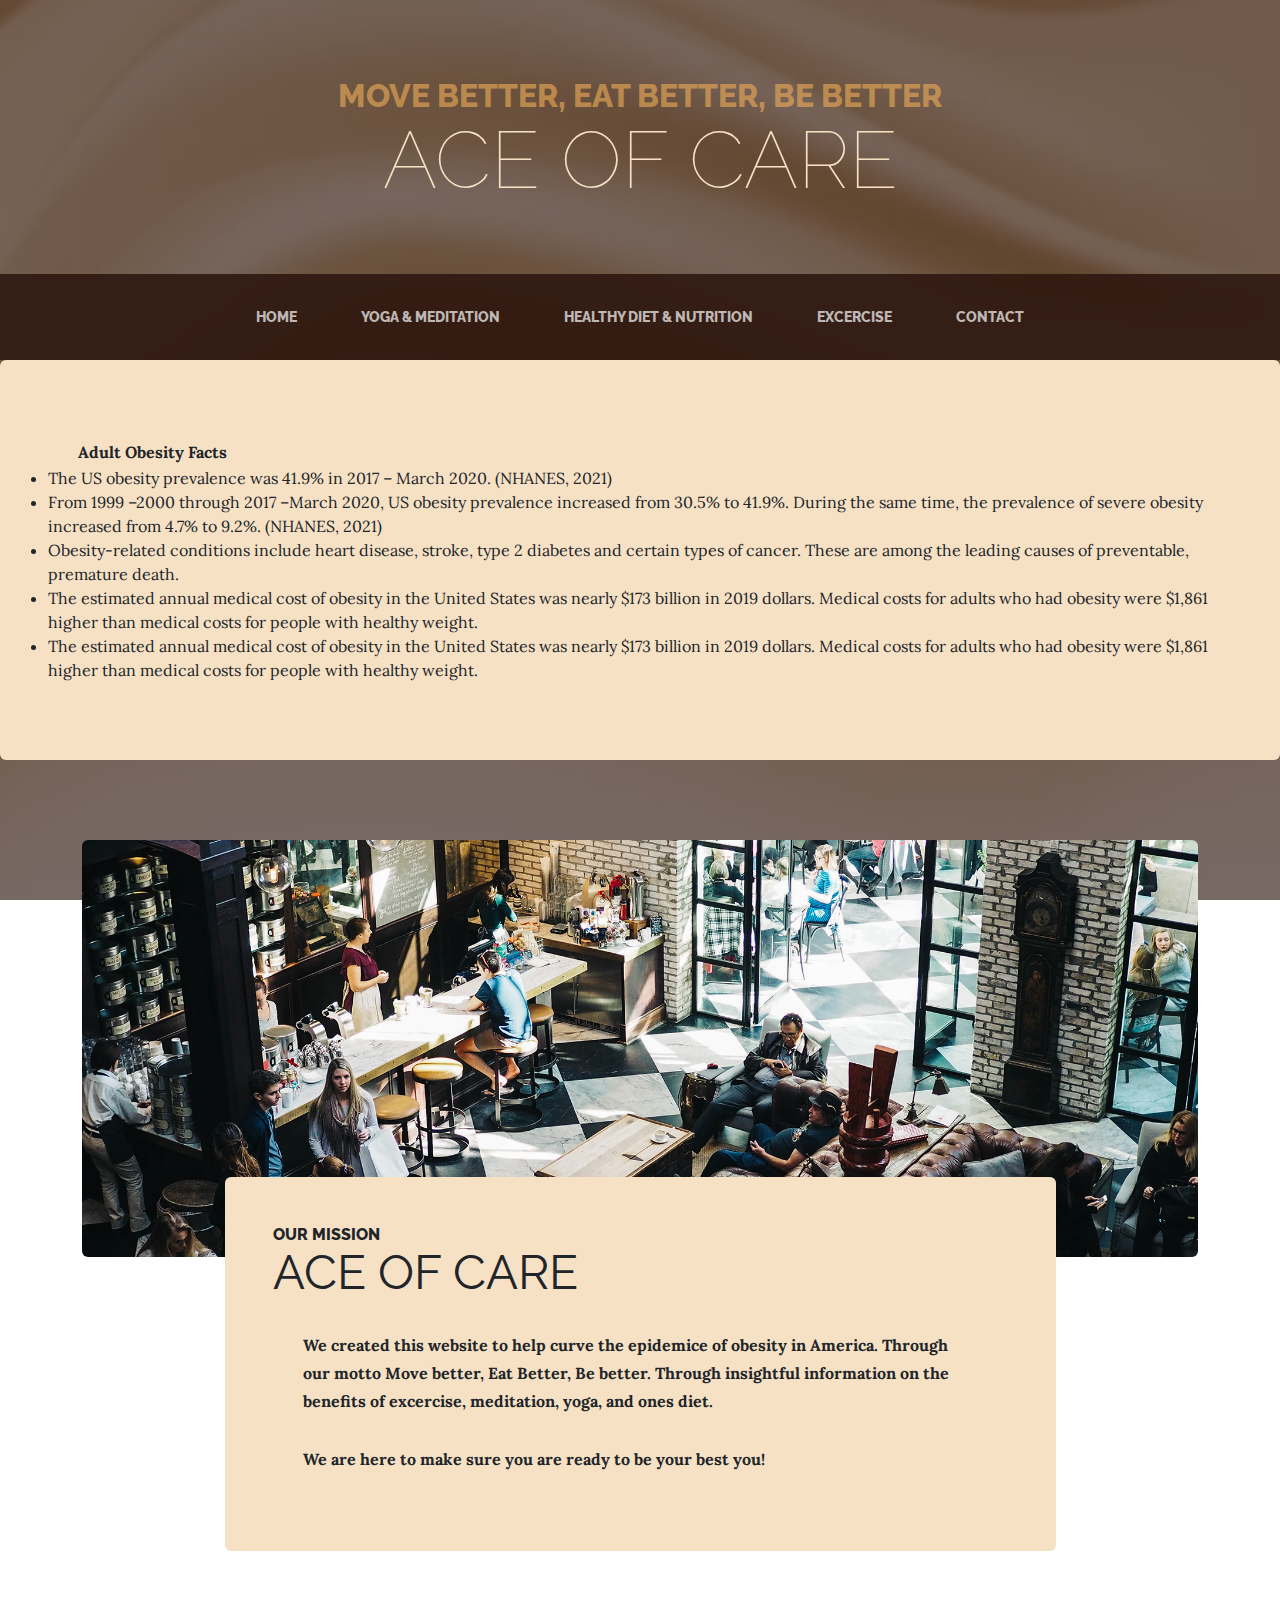
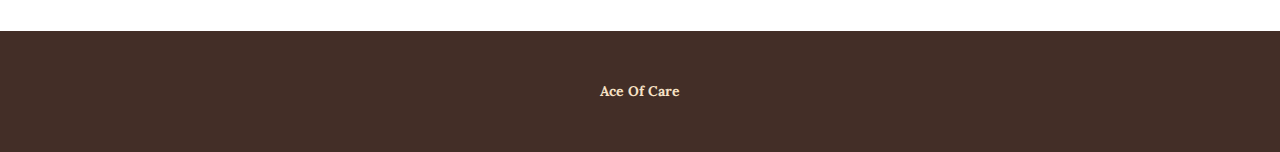
<file: index.html>
<!DOCTYPE html>
<html lang="en">
    <head>
        <meta charset="utf-8" />
        <meta name="viewport" content="width=device-width, initial-scale=1, shrink-to-fit=no" />
        <meta name="description" content="" />
        <meta name="author" content="" />
        <title>Ace Of Care</title>
        <link rel="icon" type="image/x-icon" href="assets/favicon.ico" />
        <!-- Google fonts-->
        <link href="https://fonts.googleapis.com/css?family=Raleway:100,100i,200,200i,300,300i,400,400i,500,500i,600,600i,700,700i,800,800i,900,900i" rel="stylesheet" />
        <link href="https://fonts.googleapis.com/css?family=Lora:400,400i,700,700i" rel="stylesheet" />
        <!-- Core theme CSS (includes Bootstrap)-->
        <link href="css/styles.css" rel="stylesheet" />
    </head>
    <body>
        <header>
            <h1 class="site-heading text-center text-faded d-none d-lg-block">
                <span class="site-heading-upper text-primary mb-3">Move Better, Eat Better, Be Better</span>
                <span class="site-heading-lower">Ace Of Care</span>
            </h1>
        </header>
        <!-- Navigation-->
        <nav class="navbar navbar-expand-lg navbar-dark py-lg-4" id="mainNav">
            <div class="container">
                <a class="navbar-brand text-uppercase fw-bold d-lg-none" href="index.html">Ace of Care </a>
                <button class="navbar-toggler" type="button" data-bs-toggle="collapse" data-bs-target="#navbarSupportedContent" aria-controls="navbarSupportedContent" aria-expanded="false" aria-label="Toggle navigation"><span class="navbar-toggler-icon"></span></button>
                <div class="collapse navbar-collapse" id="navbarSupportedContent">
                    <ul class="navbar-nav mx-auto">
                       <li class="nav-item px-lg-4"><a class="nav-link text-uppercase" href="index.html">Home</a></li>
                        <li class="nav-item px-lg-4"><a class="nav-link text-uppercase" href="Yoga_meditation.html">Yoga & Meditation</a></li>
                        <li class="nav-item px-lg-4"><a class="nav-link text-uppercase" href="./Healthy_Diet_Nutrition.html">healthy diet & Nutrition</a></li>
                        <li class="nav-item px-lg-4"><a class="nav-link text-uppercase" href="Excercise.html">Excercise</a></li>
                        <li class="nav-item px-lg-4"><a class="nav-link text-uppercase" href="Contact.html"> Contact</a></li>
                    </ul>
                </div>
            </div>
        </nav>
          <div class="product-item-description d-flex me-auto">
                        <div class="bg-faded p-5 rounded"><p class="mb-0"> <b>Adult Obesity Facts</b>
                         <li> The US obesity prevalence was 41.9% in 2017 – March 2020. (NHANES, 2021) <li> From 1999 –2000 through 2017 –March 2020, US obesity prevalence increased from 30.5% to 41.9%. During the same time, the prevalence of severe obesity increased from 4.7% to 9.2%. (NHANES, 2021) <li> Obesity-related conditions include heart disease, stroke, type 2 diabetes and certain types of cancer. These are among the leading causes of preventable, premature death. <li> The estimated annual medical cost of obesity in the United States was nearly $173 billion in 2019 dollars. Medical costs for adults who had obesity were $1,861 higher than medical costs for people with healthy weight. <li> The estimated annual medical cost of obesity in the United States was nearly $173 billion in 2019 dollars. Medical costs for adults who had obesity were $1,861 higher than medical costs for people with healthy weight.</p></div>
                    </div>
        <section class="page-section about-heading">
            <div class="container">
                <img class="img-fluid rounded about-heading-img mb-3 mb-lg-0" src="assets/img/about.jpg" alt="..." />
                <div class="about-heading-content">
                    <div class="row">
                        <div class="col-xl-9 col-lg-10 mx-auto">
                            <div class="bg-faded rounded p-5">
                                <h2 class="section-heading mb-4">
                                    <span class="section-heading-upper"> Our Mission</span>
                                    <span class="section-heading-lower"> <b>
                                        Ace of care
                                   </span>
                                </h2>
                                <p>We created this website to help curve the epidemice of obesity in America. Through our motto Move better, Eat Better, Be better. Through insightful information on the benefits of excercise, meditation, yoga, and ones diet.</p>
                                <p class="mb-0"><b>
                                    We are here to make sure you are ready to be your best you!
                                    <P>
                                   
                                </p></b>
                            </div>
                        </div>
                    </div>
                </div>
            </div>
        </section>
        <footer class="footer text-faded text-center py-5">
            <div class="container"><p class="m-0 small">Ace Of Care</p></div>
        </footer>
        <!-- Bootstrap core JS-->
        <script src="https://cdn.jsdelivr.net/npm/bootstrap@5.2.3/dist/js/bootstrap.bundle.min.js"></script>
        <!-- Core theme JS-->
        <script src="js/scripts.js"></script>
    </body>
</html>
</file>
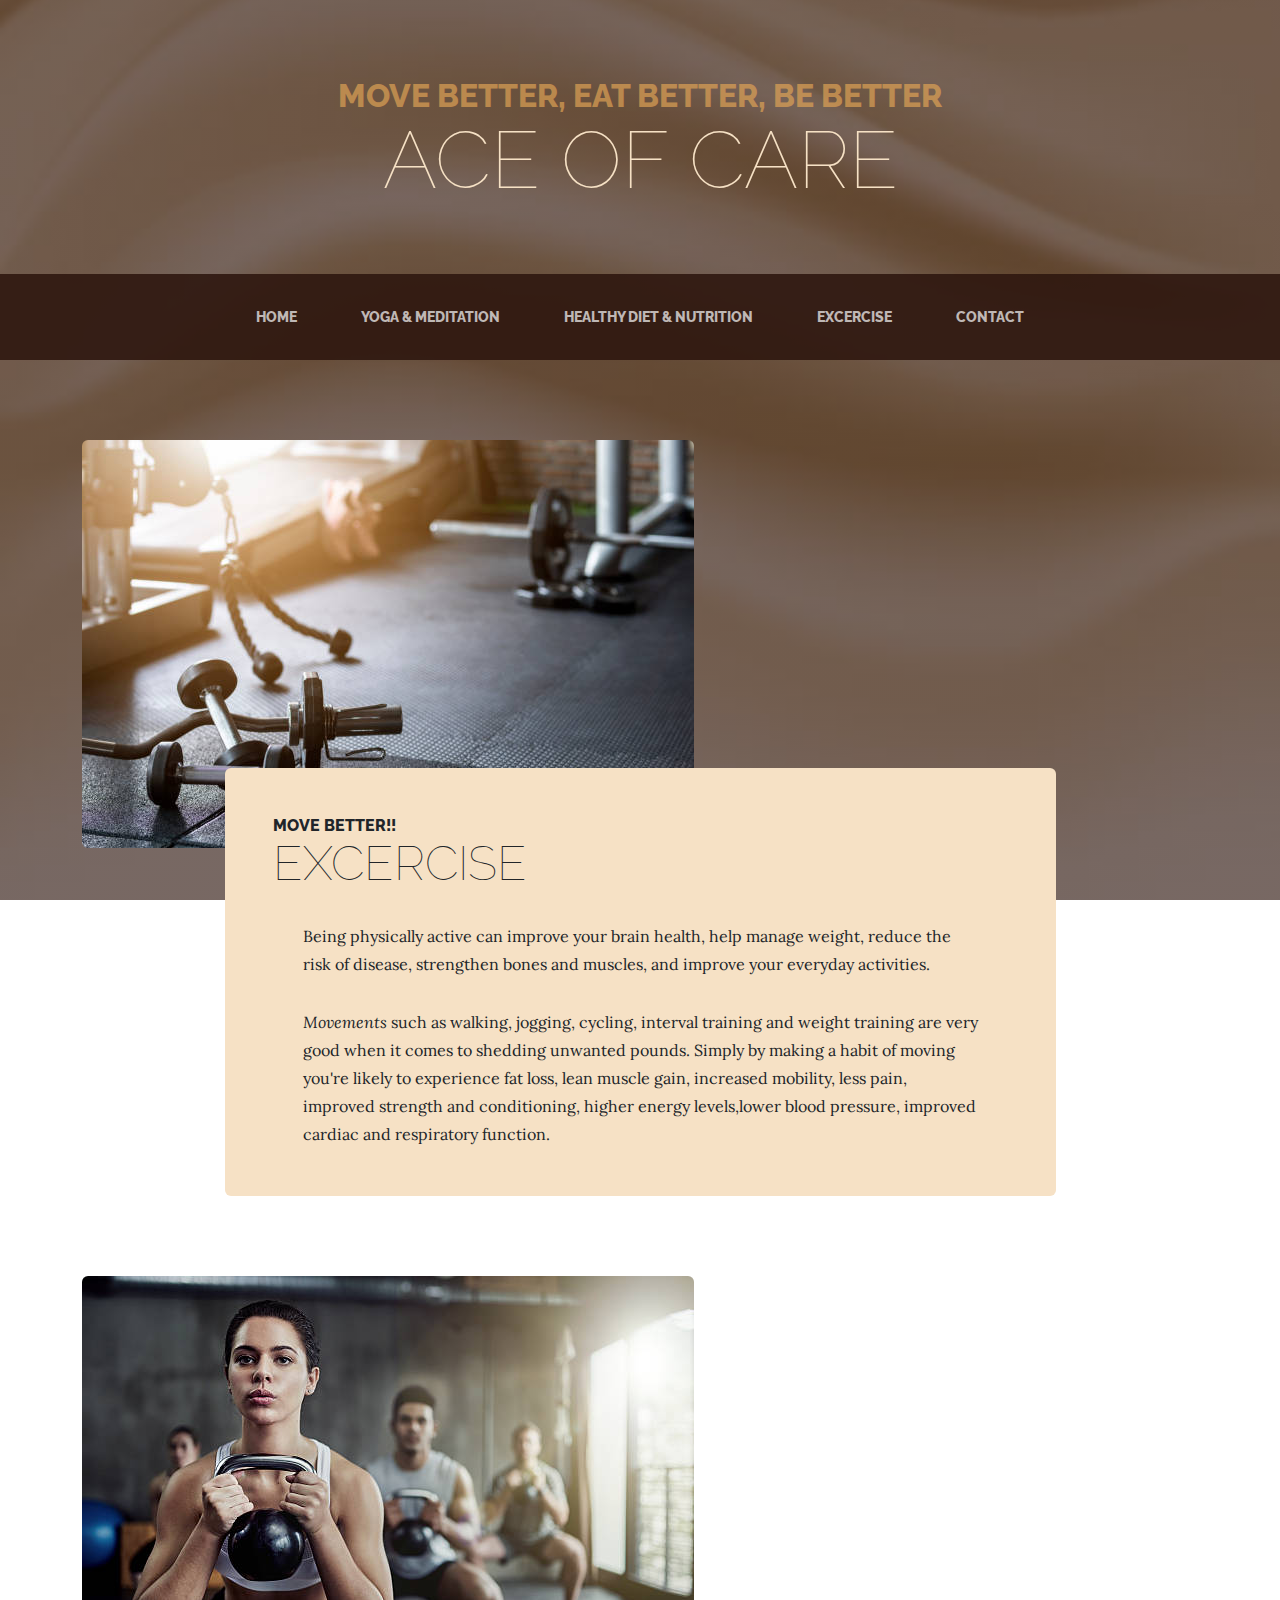
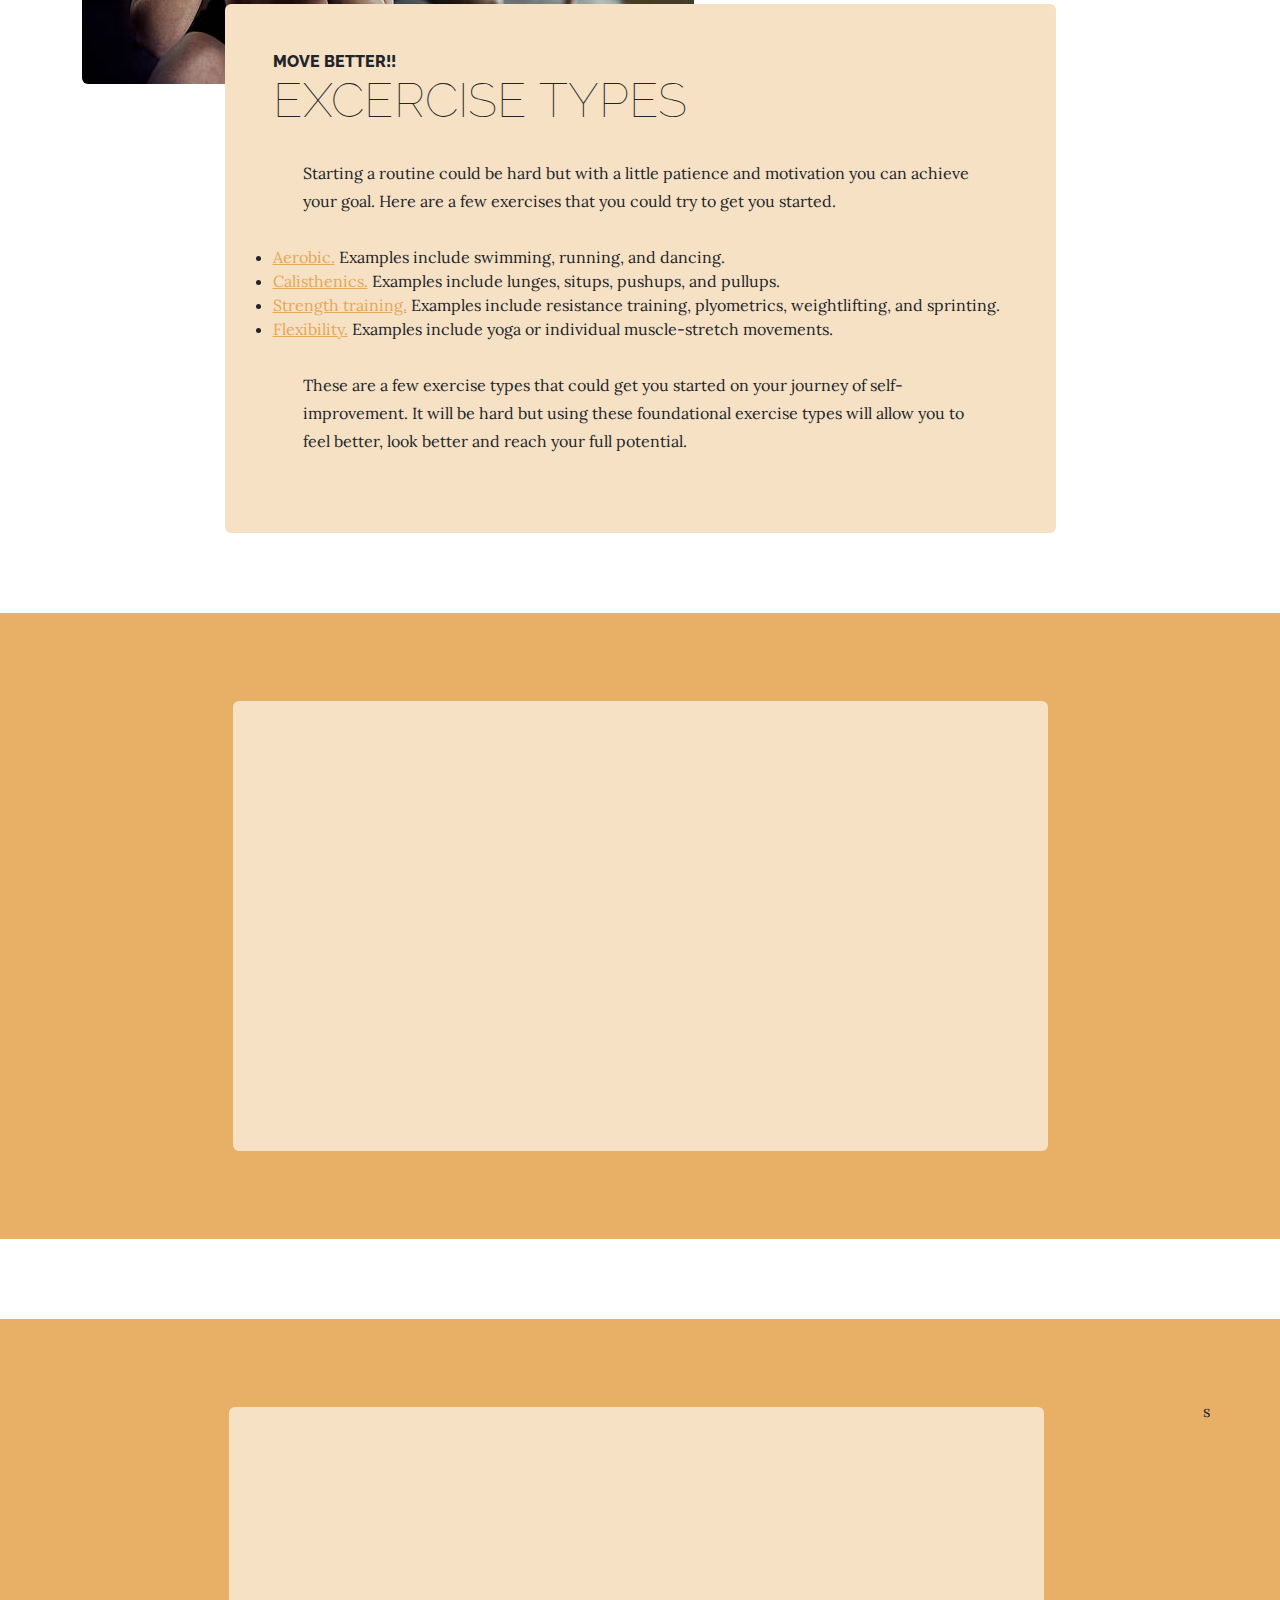
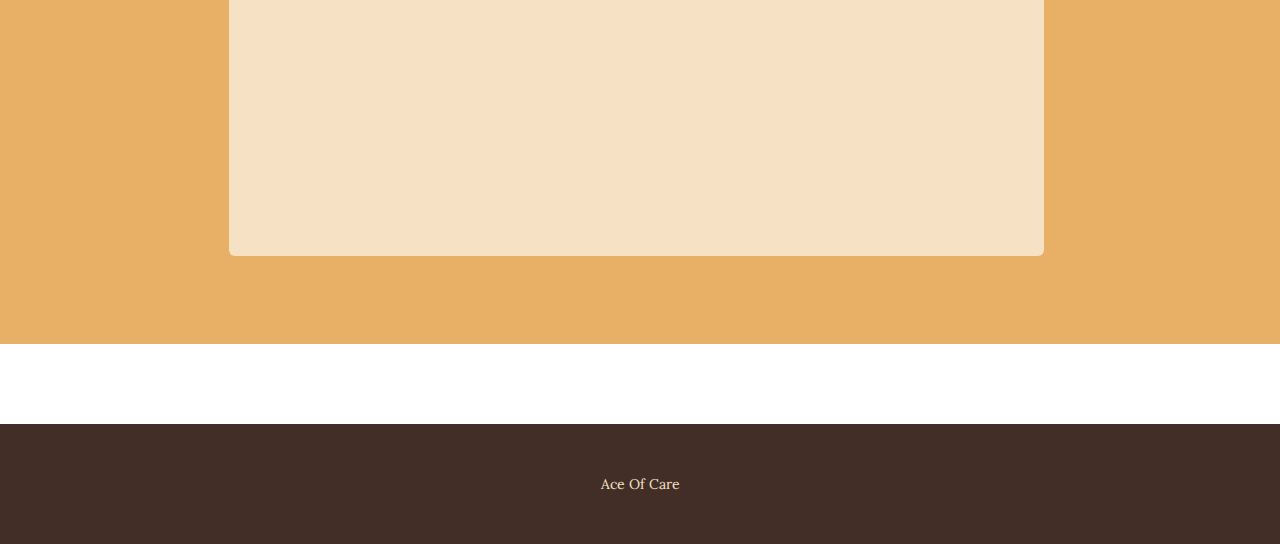
<file: Excercise.html>
<!DOCTYPE html>
<html lang="en">
    <head>
        <meta charset="utf-8" />
        <meta name="viewport" content="width=device-width, initial-scale=1, shrink-to-fit=no" />
        <meta name="description" content="" />
        <meta name="author" content="" />
        <title>Ace Of Care </title>
        <link rel="icon" type="image/x-icon" href="assets/favicon.ico" />
       
        <link href="https://fonts.googleapis.com/css?family=Raleway:100,100i,200,200i,300,300i,400,400i,500,500i,600,600i,700,700i,800,800i,900,900i" rel="stylesheet" />
        <link href="https://fonts.googleapis.com/css?family=Lora:400,400i,700,700i" rel="stylesheet" />
        
        <link href="css/styles.css" rel="stylesheet" />
    </head>
    <body>
        <header>
            <h1 class="site-heading text-center text-faded d-none d-lg-block">
                <span class="site-heading-upper text-primary mb-3">Move Better, Eat Better, Be Better</span>
                <span class="site-heading-lower">Ace of Care </span>
            </h1>
        </header>
        <!-- Navigation-->
        <nav class="navbar navbar-expand-lg navbar-dark py-lg-4" id="mainNav">
            <div class="container">
                <a class="navbar-brand text-uppercase fw-bold d-lg-none" href="index.html">Ace Of Care</a>
                <button class="navbar-toggler" type="button" data-bs-toggle="collapse" data-bs-target="#navbarSupportedContent" aria-controls="navbarSupportedContent" aria-expanded="false" aria-label="Toggle navigation"><span class="navbar-toggler-icon"></span></button>
                <div class="collapse navbar-collapse" id="navbarSupportedContent">
                    <ul class="navbar-nav mx-auto">
                       <li class="nav-item px-lg-4"><a class="nav-link text-uppercase" href="index.html">Home</a></li>
                        <li class="nav-item px-lg-4"><a class="nav-link text-uppercase" href="Yoga_meditation.html">Yoga & Meditation</a></li>
                        <li class="nav-item px-lg-4"><a class="nav-link text-uppercase" href="./Healthy_Diet_Nutrition.html">healthy diet & Nutrition</a></li>
                        <li class="nav-item px-lg-4"><a class="nav-link text-uppercase" href="Excercise.html">Excercise</a></li>
                        <li class="nav-item px-lg-4"><a class="nav-link text-uppercase" href="Contact.html"> Contact</a></li>
                    </ul>
                </div>
            </div>
        </nav>
        <section class="page-section about-heading">
            <div class="container">
                <img class="img-fluid rounded about-heading-img mb-3 mb-lg-0" src="assets/img/EX.jpg" alt="..." />
                <div class="about-heading-content">
                    <div class="row">
                        <div class="col-xl-9 col-lg-10 mx-auto">
                            <div class="bg-faded rounded p-5">
                                <h2 class="section-heading mb-4">
                                    <span class="section-heading-upper">Move Better!!</span>
                                    <span class="section-heading-lower">Excercise</span>
                                </h2>
                                <p> Being physically active can improve your brain health, help manage weight, reduce the risk of disease, strengthen bones and muscles, and improve your everyday activities.  </p>
                                <p class="mb-0">
                                     
                                    <em>Movements</em> 
                                     such as walking, jogging, cycling, interval training and weight training are very good when it comes to shedding unwanted pounds. Simply by making a habit of moving you're likely to experience fat loss, lean muscle gain, increased mobility, less pain, improved strength and conditioning, higher energy levels,lower blood pressure, improved cardiac and respiratory function.
                                </p>
                            </div>
                        </div>
                    </div>
                </div>
            </div>
        </section>
        

<section class="page-section about-heading">
            <div class="container">
                <img class="img-fluid rounded about-heading-img mb-3 mb-lg-0" src="assets/img/ex.2.jpg" alt="..." />
                <div class="about-heading-content">
                    <div class="row">
                        <div class="col-xl-9 col-lg-10 mx-auto">
                            <div class="bg-faded rounded p-5">
                                <h3 class="section-heading mb-4">
                                    <span class="section-heading-upper">Move Better!!</span>
                                    <span class="section-heading-lower">Excercise types</span>
                                </h3>
                                <p> Starting a routine could be hard but with a little patience and motivation you can achieve your goal. Here are a few exercises that you could try to get you started. </p>
                                <p class="mb-0">
                                
                                <li> <a href="https://orthoinfo.aaos.org/en/staying-healthy/aerobic-exercise">Aerobic.</a> Examples include swimming, running, and dancing.</li>     
                            
                                <li><a href="https://www.health.com/calisthenics-7372164">Calisthenics.</a> Examples include lunges, situps, pushups, and pullups. </li>

                                <li><a href="https://www.healthdirect.gov.au/strength-training-for-beginners">Strength training.</a> Examples include resistance training, plyometrics, weightlifting, and sprinting. </li>

                                <li><a href="https://www.verywellfit.com/flexibility-definition-and-examples-3496108">Flexibility.<a> Examples include yoga or individual muscle-stretch movements.</li>

                                <p class="space">These are a few exercise types that could get you started on your journey of self-improvement. It will be hard but using these foundational exercise types will allow you to feel better, look better and reach your full potential.</p>
                            
                                </p>
                            </div>
                        </div>
                    </div>
                </div>
            </div>
        </section>
<section class="page-section cta">
            <div class="container">
                <div class="row">
                    <div class="col-xl-9 mx-auto">
                        <div class="cta-inner bg-faded text-center rounded">
                            <h2 class="section-heading mb-4">
                            

                                <iframe width="560" height="315" src="https://www.youtube.com/embed/YvrKIQ_Tbsk" title="YouTube video player" frameborder="0" allow="accelerometer; autoplay; clipboard-write; encrypted-media; gyroscope; picture-in-picture; web-share" allowfullscreen></iframe>
                            
                            </h2>
                            <p class="mb-0"> </p>
                        </div>
                    </div>
                </div>
            </div>
        </section>

        <section class="page-section cta">
            <div class="container">
                <div class="row">
                    <div class="col-xl-9 mx-auto">
                        <div class="cta-inner bg-faded text-center rounded">
                            <h2 class="section-heading mb-4">
                            

                               <iframe width="560" height="315" src="https://www.youtube.com/embed/XGtjACeyHtc?si=9aATuG-ufvoVM91I" title="YouTube video player" frameborder="0" allow="accelerometer; autoplay; clipboard-write; encrypted-media; gyroscope; picture-in-picture; web-share" allowfullscreen></iframe>
                            
                            </h2>
                            <p class="mb-0"> </p>
                        </div>
                    </div>s
                </div>
            </div>
        </section>
        <footer class="footer text-faded text-center py-5">
            <div class="container"><p class="m-0 small">Ace Of Care</p></div>
        </footer>
    <script src="https://cdn.jsdelivr.net/npm/bootstrap@5.2.3/dist/js/bootstrap.bundle.min.js"></script>
        
        <script src="js/scripts.js"></script>
    </body>



</html>
</file>
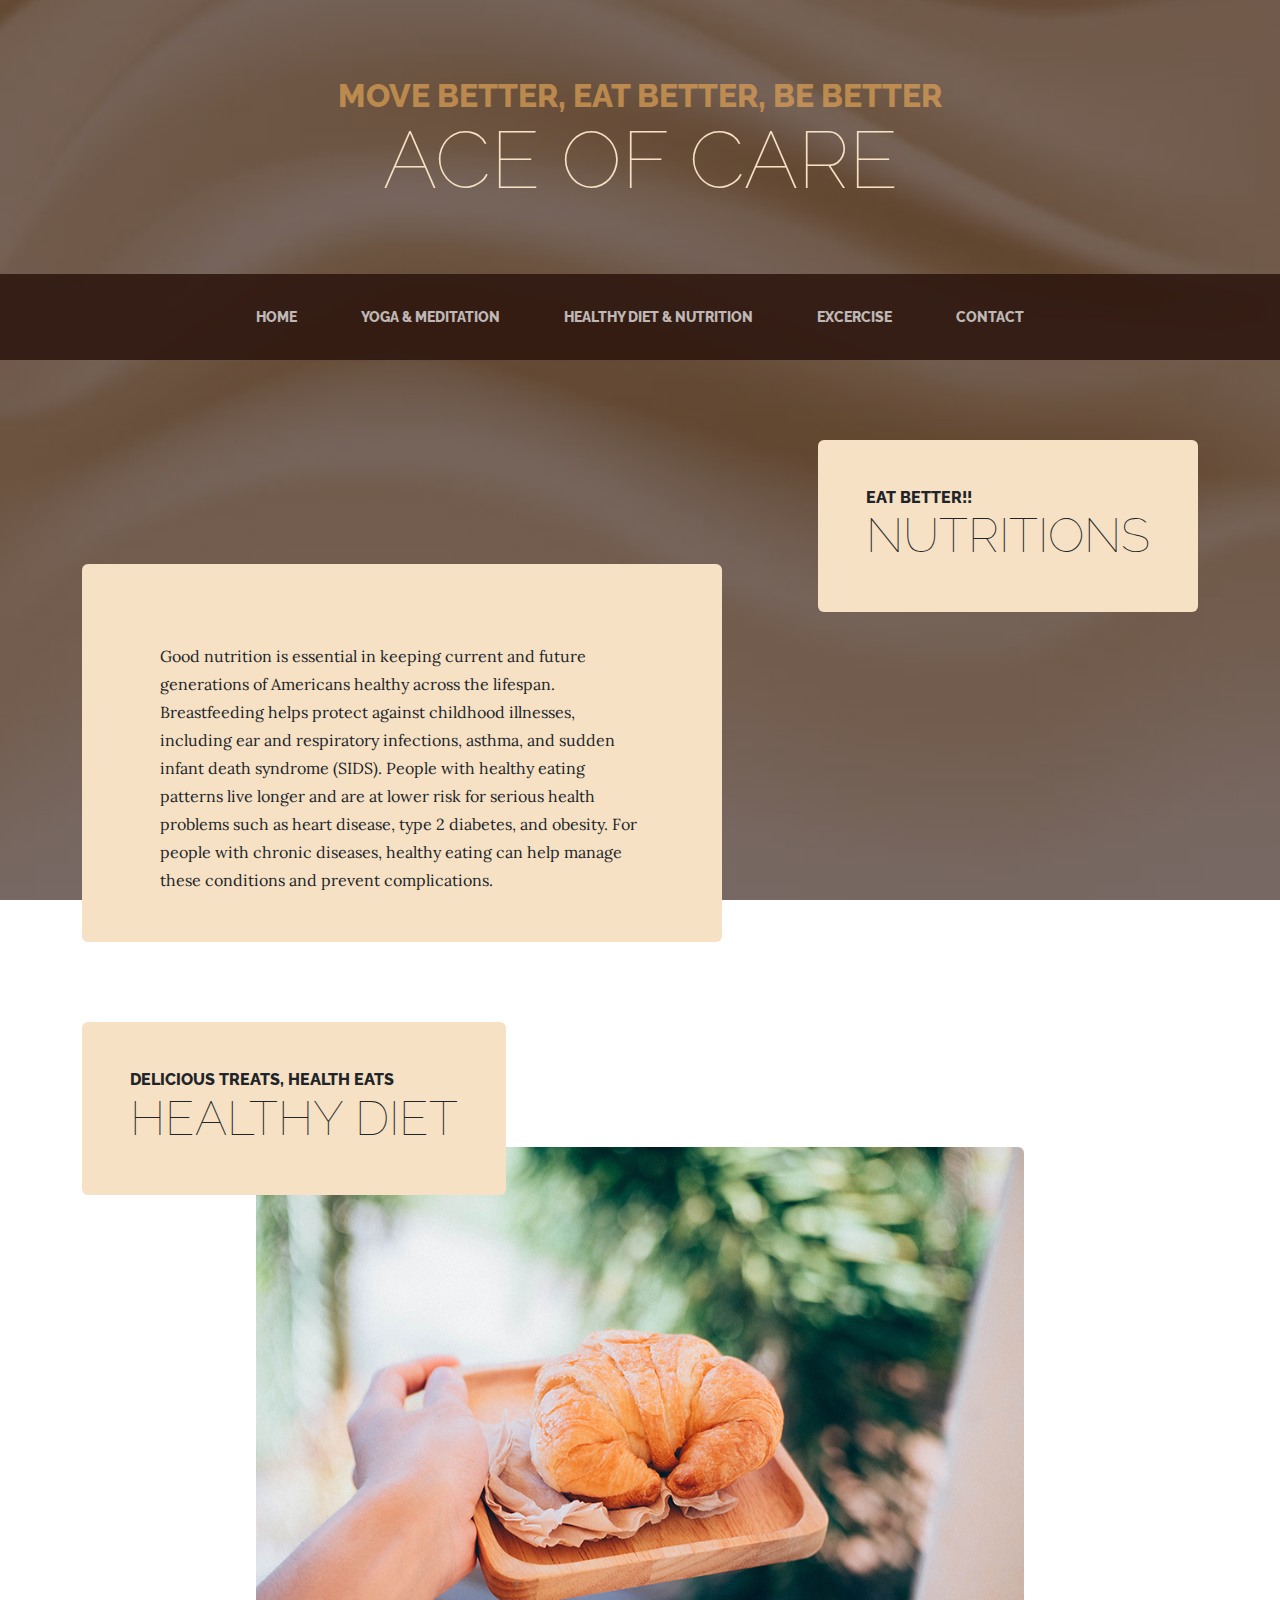
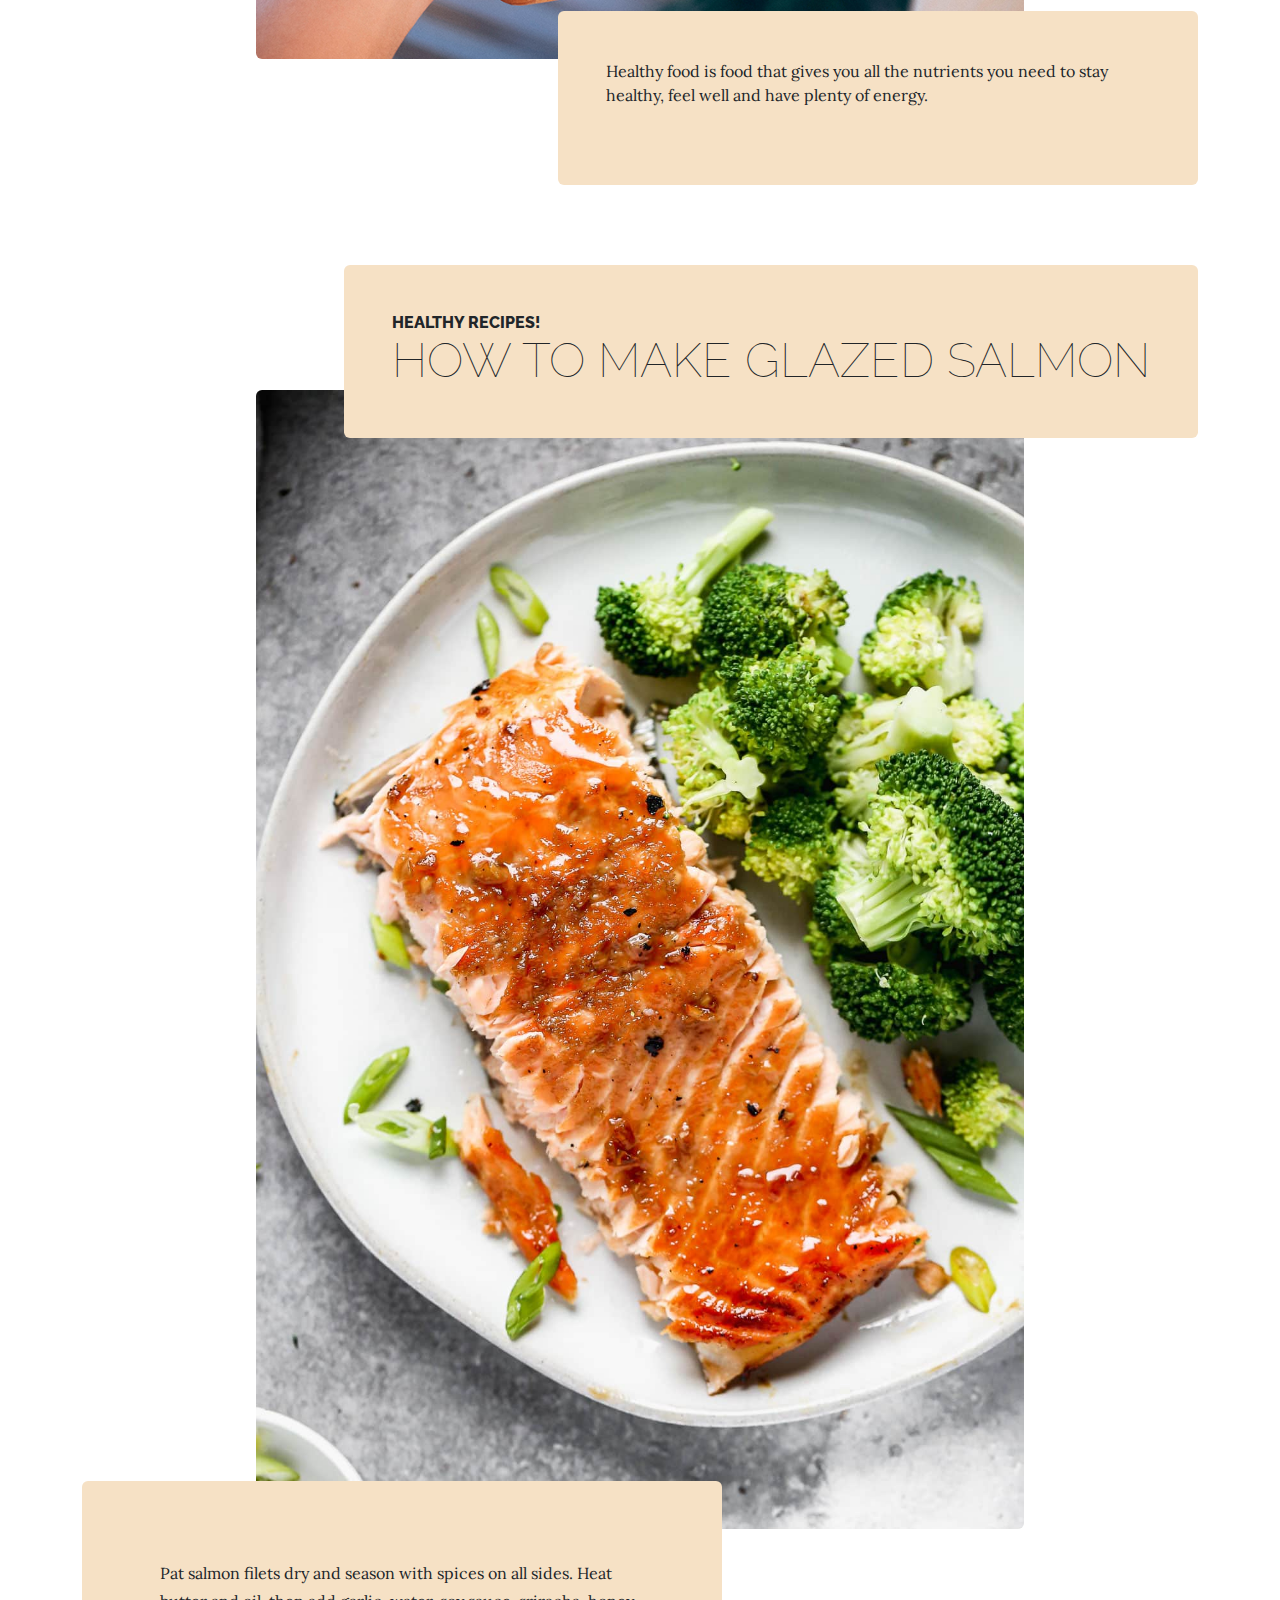
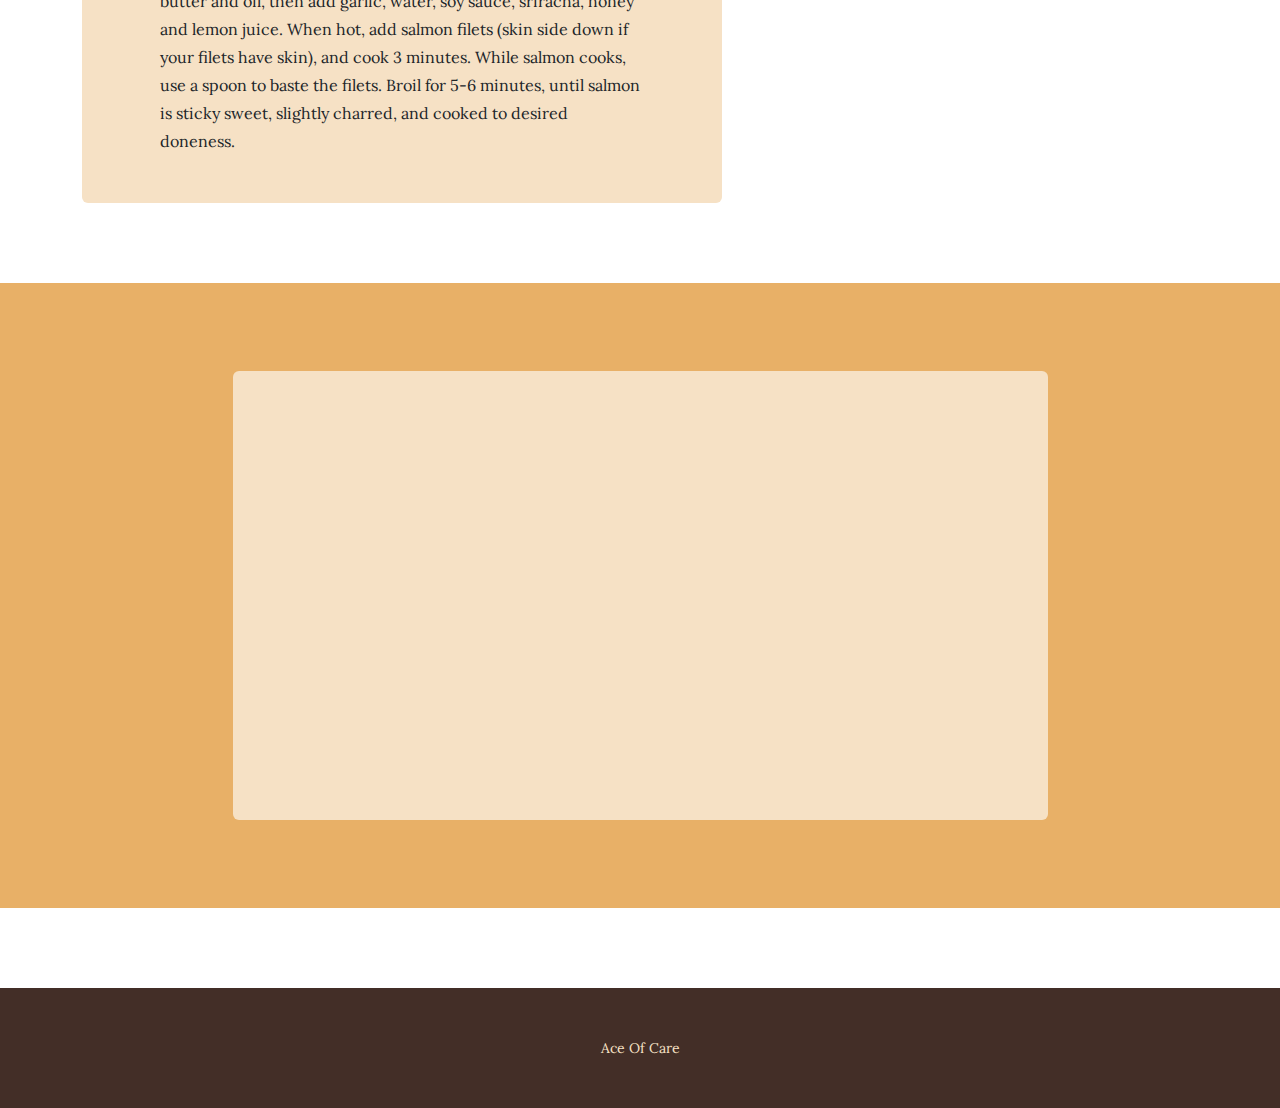
<file: Healthy_Diet_Nutrition.html>
<!DOCTYPE html>
<html lang="en">
    <head>
        <meta charset="utf-8" />
        <meta name="viewport" content="width=device-width, initial-scale=1, shrink-to-fit=no" />
        <meta name="description" content="" />
        <meta name="author" content="" />
        <title>Ace of Care </title>
        <link rel="icon" type="image/x-icon" href="assets/favicon.ico" />
        <!-- Google fonts-->
        <link href="https://fonts.googleapis.com/css?family=Raleway:100,100i,200,200i,300,300i,400,400i,500,500i,600,600i,700,700i,800,800i,900,900i" rel="stylesheet" />
        <link href="https://fonts.googleapis.com/css?family=Lora:400,400i,700,700i" rel="stylesheet" />
        <!-- Core theme CSS (includes Bootstrap)-->
        <link href="css/styles.css" rel="stylesheet" />
    </head>
    <body>
        <header>
            <h1 class="site-heading text-center text-faded d-none d-lg-block">
                <span class="site-heading-upper text-primary mb-3">Move Better, Eat Better, Be Better</span>
                <span class="site-heading-lower">Ace Of Care</span>
            </h1>
        </header>
        
        <nav class="navbar navbar-expand-lg navbar-dark py-lg-4" id="mainNav">
            <div class="container">
                <a class="navbar-brand text-uppercase fw-bold d-lg-none" href="index.html">Ace of Care</a>
                <button class="navbar-toggler" type="button" data-bs-toggle="collapse" data-bs-target="#navbarSupportedContent" aria-controls="navbarSupportedContent" aria-expanded="false" aria-label="Toggle navigation"><span class="navbar-toggler-icon"></span></button>
                <div class="collapse navbar-collapse" id="navbarSupportedContent">
                    <ul class="navbar-nav mx-auto">
                       <li class="nav-item px-lg-4"><a class="nav-link text-uppercase" href="index.html">Home</a></li>
                        <li class="nav-item px-lg-4"><a class="nav-link text-uppercase" href="Yoga_meditation.html">Yoga & Meditation</a></li>
                        <li class="nav-item px-lg-4"><a class="nav-link text-uppercase" href="./Healthy_Diet_Nutrition.html">healthy diet & Nutrition</a></li>
                        <li class="nav-item px-lg-4"><a class="nav-link text-uppercase" href="Excercise.html">Excercise</a></li>
                        <li class="nav-item px-lg-4"><a class="nav-link text-uppercase" href="Contact.html"> Contact</a></li>
                    </ul>
                </div>
            </div>
        </nav>
        <section class="page-section">
            <div class="container">
                <div class="product-item">
                    <div class="product-item-title d-flex">
                        <div class="bg-faded p-5 d-flex ms-auto rounded">
                            <h2 class="section-heading mb-0">
                                <span class="section-heading-upper">Eat Better!!</span>
                                <span class="section-heading-lower">Nutritions</span>
                            </h2>
                        </div>
                    </div>
        
                
                    <div class="product-item-description d-flex me-auto">
                        <div class="bg-faded p-5 rounded"><p class="mb-0">Good nutrition is essential in keeping current and future generations of Americans healthy across the lifespan. Breastfeeding helps protect against childhood illnesses, including ear and respiratory infections, asthma, and sudden infant death syndrome (SIDS). People with healthy eating patterns live longer and are at lower risk for serious health problems such as heart disease, type 2 diabetes, and obesity. For people with chronic diseases, healthy eating can help manage these conditions and prevent complications.</p></div>
                    </div>


            </div>
        </section>
        <section class="page-section">
            <div class="container">
                <div class="product-item">
                    <div class="product-item-title d-flex">
                        <div class="bg-faded p-5 d-flex me-auto rounded">
                            <h2 class="section-heading mb-0">
                                <span class="section-heading-upper">Delicious Treats, Health Eats</span>
                                <span class="section-heading-lower">Healthy Diet</span>
                            </h2>
                        </div>
                    </div>
                    <img id="prank" class="product-item-img mx-auto d-flex rounded img-fluid mb-3 mb-lg-0" src="assets/img/products-02.jpg" alt="..." />
                    <div class="product-item-description d-flex ms-auto">
                        <div class="bg-faded p-5 rounded"> Healthy food is food that gives you all the nutrients you need to stay healthy, feel well and have plenty of energy.<p class="mb-0"></p></div>
                    </div>
                </div>
            </div>
        </section>
        <section class="page-section">
            <div class="container">
                <div class="product-item">
                    <div class="product-item-title d-flex">
                        <div class="bg-faded p-5 d-flex ms-auto rounded">
                            <h2 class="section-heading mb-0">
                                <span class="section-heading-upper">Healthy Recipes!</span>
                                <span class="section-heading-lower">HOW TO MAKE GLAZED SALMON</span>
                            </h2>
                        </div>
                    </div>
                    <img class="product-item-img mx-auto d-flex rounded img-fluid mb-3 mb-lg-0" src="assets/img/products-03.jpg" alt="..." />
                    <div class="product-item-description d-flex me-auto">
                        <div class="bg-faded p-5 rounded"><p class="mb-0">
                            <span class="section-heading-upper"></span>
                             Pat salmon filets dry and season with spices on all sides.
Heat butter and oil, then add garlic, water, soy sauce, sriracha, honey and lemon juice.
When hot, add salmon filets (skin side down if your filets have skin), and cook 3 minutes.
While salmon cooks, use a spoon to baste the filets.
Broil for 5-6 minutes, until salmon is sticky sweet, slightly charred, and cooked to desired doneness.</p></div>
                    </div>
                </div>
            </div>
        </section>

        <section class="page-section cta">
            <div class="container">
                <div class="row">
                    <div class="col-xl-9 mx-auto">
                        <div class="cta-inner bg-faded text-center rounded">
                            <h2 class="section-heading mb-4">
                            

                  <iframe width="560" height="315" src="https://www.youtube.com/embed/3PZQSSpprfM?si=UWSNf10Lv4dBJEkN" title="YouTube video player" frameborder="0" allow="accelerometer; autoplay; clipboard-write; encrypted-media; gyroscope; picture-in-picture; web-share" allowfullscreen></iframe>
                            
                            </h2>
                            <p class="mb-0"> </p>
                        </div>
                    </div>
                </div>
            </div>
        </section>
        <footer class="footer text-faded text-center py-5">
            <div class="container"><p class="m-0 small">Ace Of Care</p></div>
        </footer>
        <!-- Bootstrap core JS-->
        <script src="https://cdn.jsdelivr.net/npm/bootstrap@5.2.3/dist/js/bootstrap.bundle.min.js"></script>
        <!-- Core theme JS-->
        <script src="js/scripts.js"></script>
    </body>
</html>
</file>
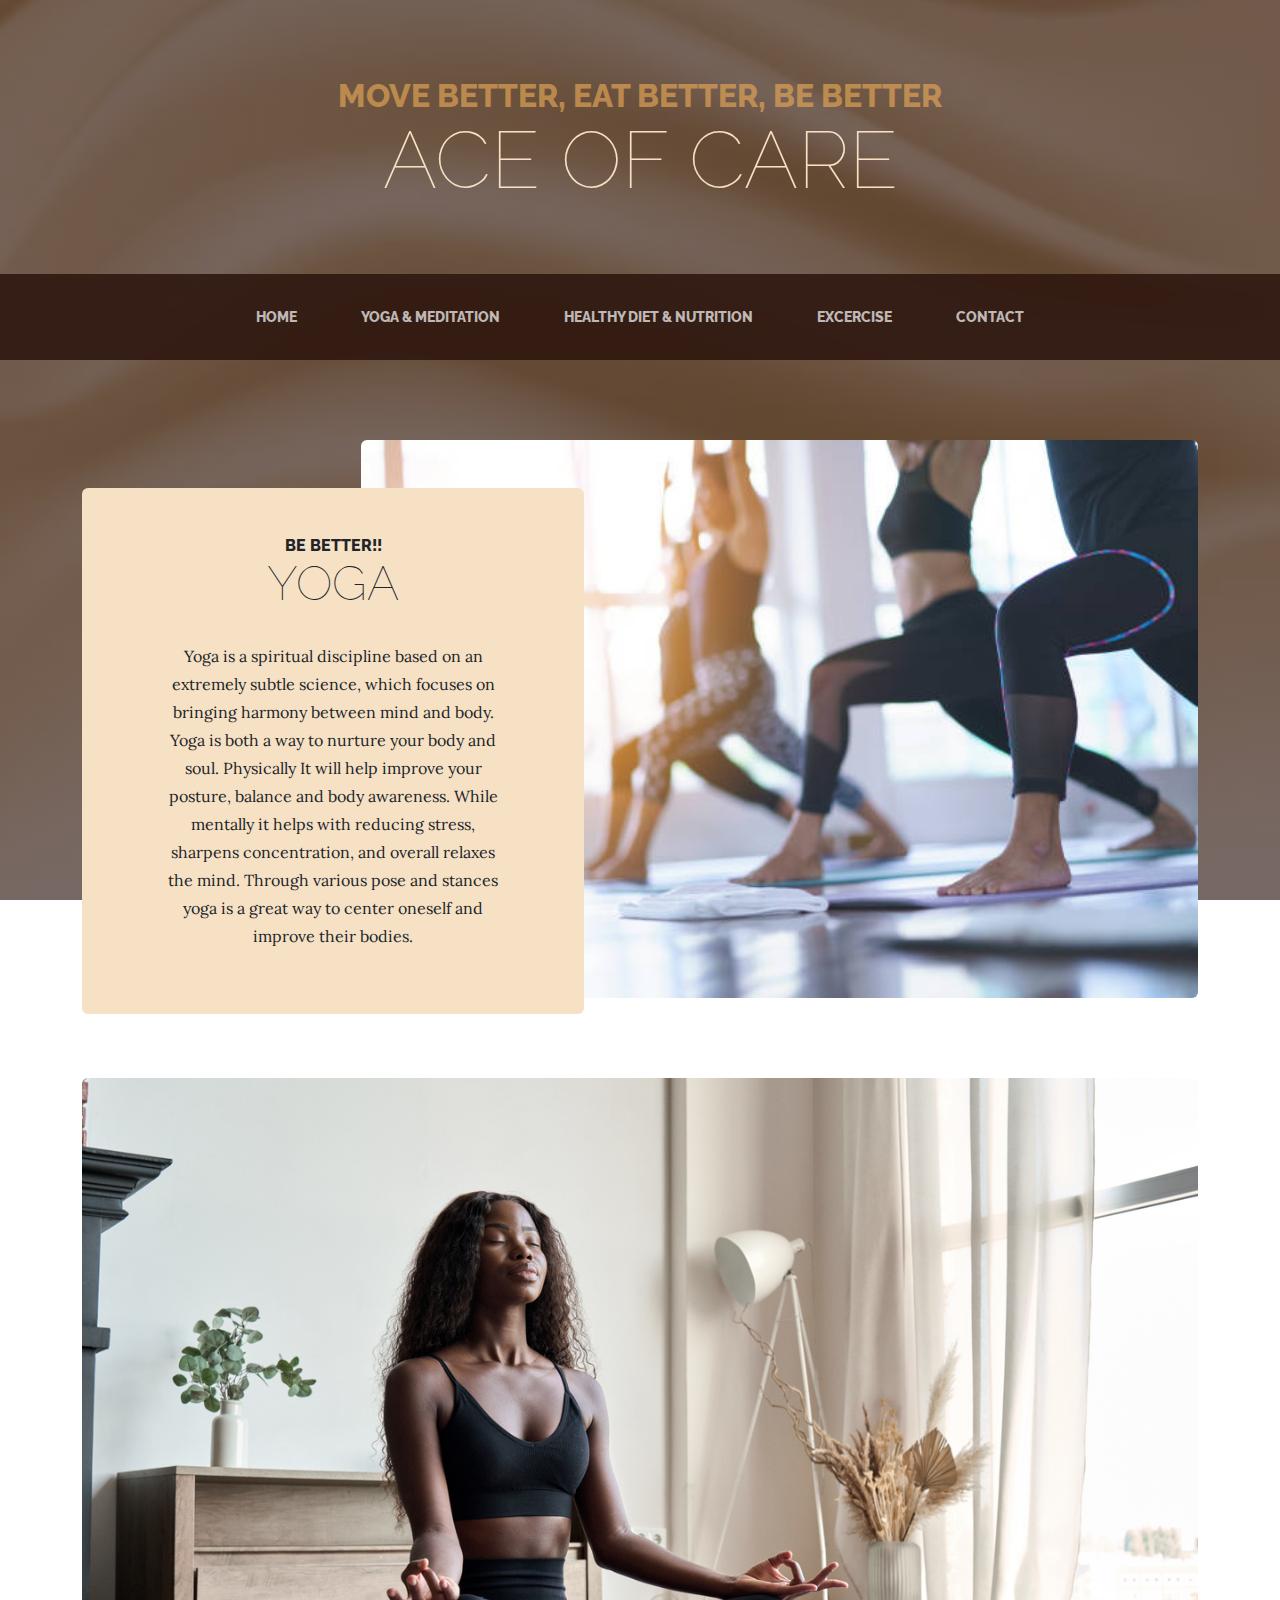
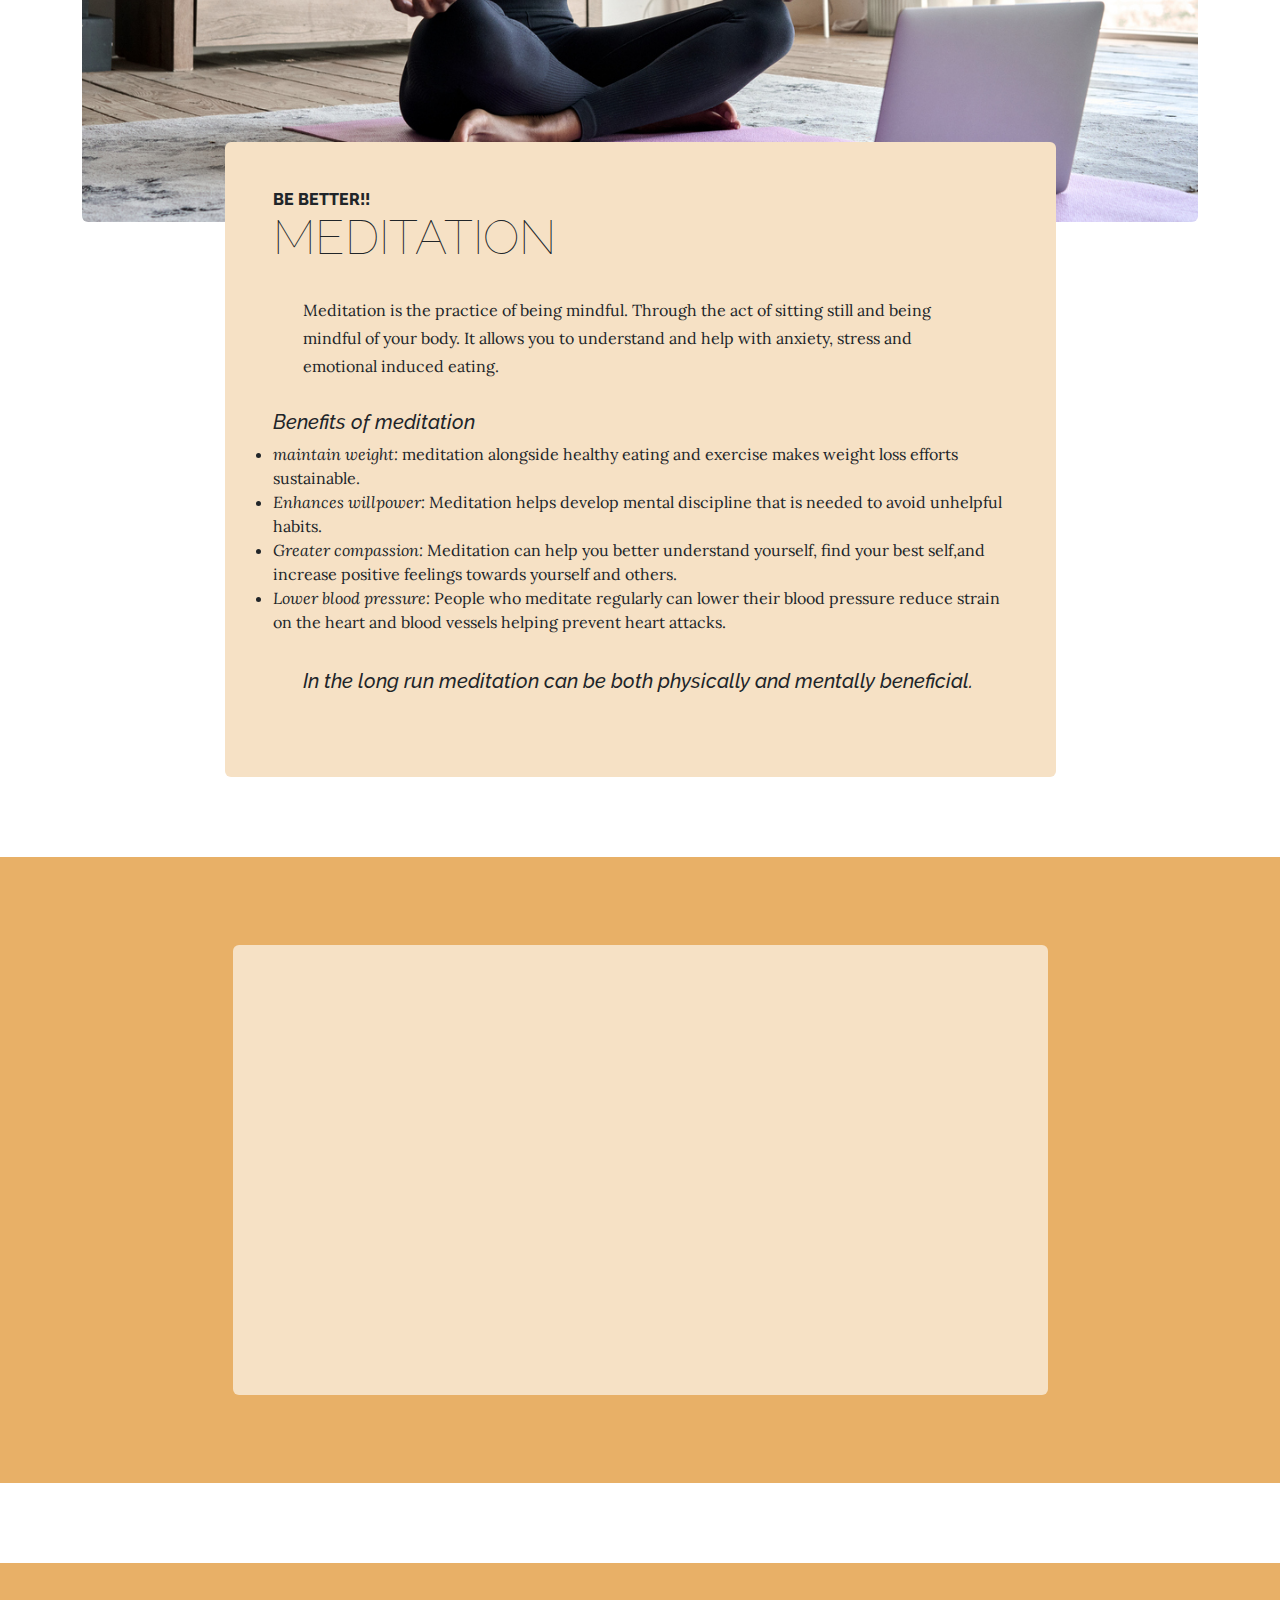
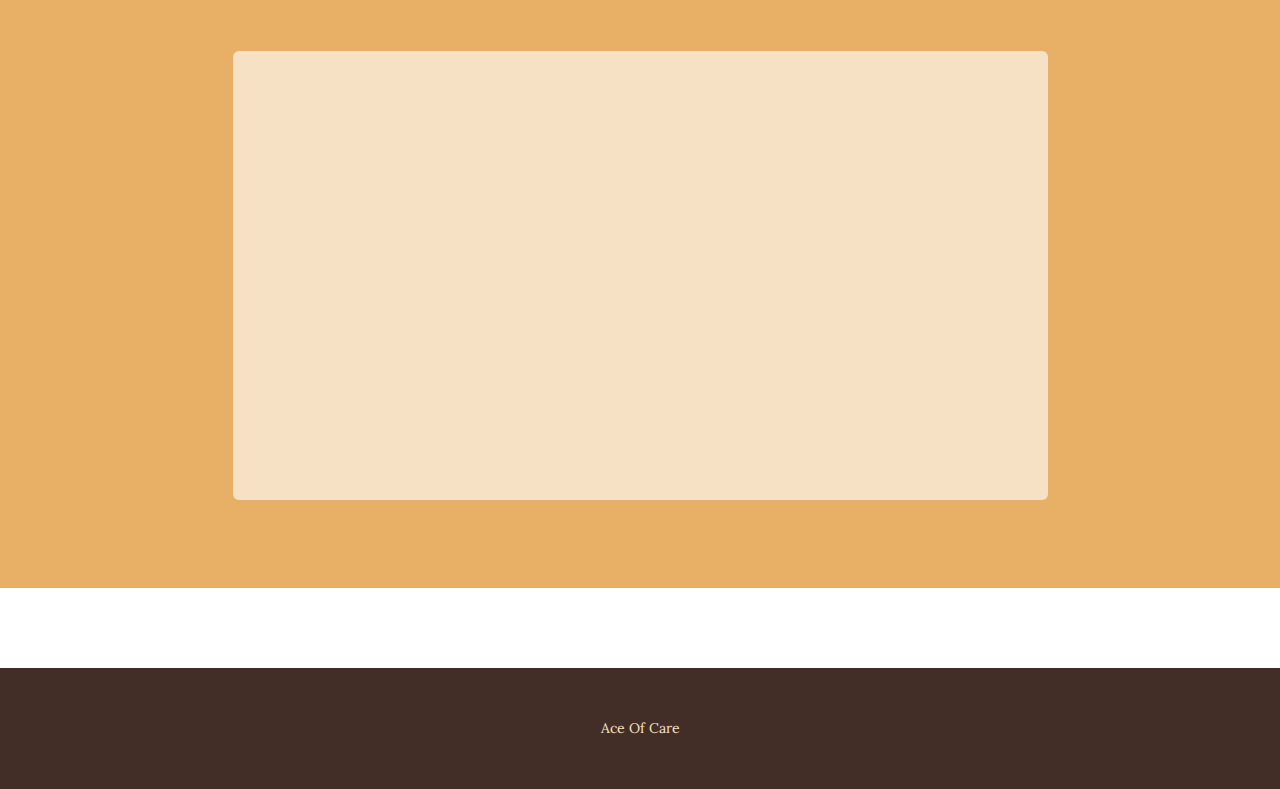
<file: Yoga_meditation.html>
<!DOCTYPE html>
<html lang="en">
    <head>
        <meta charset="utf-8" />
        <meta name="viewport" content="width=device-width, initial-scale=1, shrink-to-fit=no" />
        <meta name="description" content="" />
        <meta name="author" content="" />
        <title>Ace Of Care</title>
        <link rel="icon" type="image/x-icon" href="assets/favicon.ico" />
        <!-- Google fonts-->
        <link href="https://fonts.googleapis.com/css?family=Raleway:100,100i,200,200i,300,300i,400,400i,500,500i,600,600i,700,700i,800,800i,900,900i" rel="stylesheet" />
        <link href="https://fonts.googleapis.com/css?family=Lora:400,400i,700,700i" rel="stylesheet" />
        <!-- Core theme CSS (includes Bootstrap)-->
        <link href="css/styles.css" rel="stylesheet" />
    </head>
    <body>
        <header>
            <h1 class="site-heading text-center text-faded d-none d-lg-block">
                <span class="site-heading-upper text-primary mb-3">Move Better, Eat Better, Be Better</span>
                <span class="site-heading-lower">Ace Of Care</span>
            </h1>
        </header>
        <!-- Navigation-->
        <nav class="navbar navbar-expand-lg navbar-dark py-lg-4" id="mainNav">
            <div class="container">
                <a class="navbar-brand text-uppercase fw-bold d-lg-none" href="index.html">Ace of care </a>
                <button class="navbar-toggler" type="button" data-bs-toggle="collapse" data-bs-target="#navbarSupportedContent" aria-controls="navbarSupportedContent" aria-expanded="false" aria-label="Toggle navigation"><span class="navbar-toggler-icon"></span></button>
                <div class="collapse navbar-collapse" id="navbarSupportedContent">
                    <ul class="navbar-nav mx-auto">
                       <li class="nav-item px-lg-4"><a class="nav-link text-uppercase" href="index.html">Home</a></li>
                        <li class="nav-item px-lg-4"><a class="nav-link text-uppercase" href="Yoga_meditation.html">Yoga & Meditation</a></li>
                        <li class="nav-item px-lg-4"><a class="nav-link text-uppercase" href="./Healthy_Diet_Nutrition.html">healthy diet & Nutrition</a></li>
                        <li class="nav-item px-lg-4"><a class="nav-link text-uppercase" href="Excercise.html">Excercise</a></li>
                        <li class="nav-item px-lg-4"><a class="nav-link text-uppercase" href="Contact.html"> Contact</a></li>
                    </ul>
                </div>
            </div>
        </nav>
        <section class="page-section clearfix">
            <div class="container">
                <div class="intro">
                    <img class="intro-img img-fluid mb-3 mb-lg-0 rounded" src="assets/img/yoga.jpg" alt="..." />
                    <div class="intro-text left-0 text-center bg-faded p-5 rounded">
                        <h2 class="section-heading mb-4">
                            <span class="section-heading-upper">Be Better!!</span>
                            <span class="section-heading-lower"> Yoga</span>
                        </h2>
                        <p class="mb-3"> Yoga is a spiritual discipline based on an extremely subtle science, which focuses on bringing harmony between mind and body. Yoga is both a way to nurture your body and soul. Physically It will help improve your posture, balance and body awareness. While mentally it helps with reducing stress, sharpens concentration, and overall relaxes the mind. Through various pose and stances yoga is a great way to center oneself and improve their bodies. </p>
                        
                    </div>
                </div>
            </div>
        </section>
        


<section class="page-section about-heading">
            <div class="container">
                <img class="img-fluid rounded about-heading-img mb-3 mb-lg-0" src="assets/img/zen.jpg" alt="..." />
                <div class="about-heading-content">
                    <div class="row">
                        <div class="col-xl-9 col-lg-10 mx-auto">
                            <div class="bg-faded rounded p-5">
                                <h2 class="section-heading mb-4">
                                    <span class="section-heading-upper">Be Better!!</span>
                                    <span class="section-heading-lower"> Meditation</span>
                                </h2>
                                <p> Meditation is the practice of being mindful. Through the act of sitting still and being mindful of your body. It allows you to understand and help with anxiety, stress and emotional induced eating.  </p>
                                <p class="mb-0">
                                     
                                    <h5><em> Benefits of meditation</em></h5>

                                    <li><em> maintain weight:</em>
                                    meditation alongside healthy eating and exercise makes weight loss efforts sustainable. </li>
                                    <li> <em> Enhances willpower:</em>
                                    Meditation helps develop mental discipline that is needed to avoid unhelpful habits.</li>
                                    <li><em>Greater compassion:</em>
                                    Meditation can help you better understand yourself, find your best self,and increase positive feelings towards yourself and others.</li>
                                    <li> <em>Lower blood pressure:</em> 
                                     People who meditate regularly can lower their blood pressure reduce strain on the heart and blood vessels helping prevent heart attacks.</li>
                                    

                         <h5></p>
                            <em><p> In the long run meditation can be both physically and mentally beneficial.    </p></em></h5>
                            </div>
                        </div>
                    </div>
                </div>
            </div>
        </section>

        <section class="page-section cta">
            <div class="container">
                <div class="row">
                    <div class="col-xl-9 mx-auto">
                        <div class="cta-inner bg-faded text-center rounded">
                            <h2 class="section-heading mb-4">
                                  <iframe width="560" height="315" src="https://www.youtube.com/embed/JqyHToMWl3E" title="YouTube video player" frameborder="0" allow="accelerometer; autoplay; clipboard-write; encrypted-media; gyroscope; picture-in-picture; web-share" allowfullscreen></iframe>
                            
                            </h2>
                            <p class="mb-0"> </p>
                        </div>
                    </div>
                </div>
            </div>
        </section>


        <section class="page-section cta">
            <div class="container">
                <div class="row">
                    <div class="col-xl-9 mx-auto">
                        <div class="cta-inner bg-faded text-center rounded">
                            <h2 class="section-heading mb-4">
                            

                  <iframe width="560" height="315" src="https://www.youtube.com/embed/p7Rfz3M0hIo" title="YouTube video player" frameborder="0" allow="accelerometer; autoplay; clipboard-write; encrypted-media; gyroscope; picture-in-picture; web-share" allowfullscreen></iframe>
                            
                            </h2>
                            <p class="mb-0"> </p>
                        </div>
                    </div>
                </div>
            </div>
        </section>
        <footer class="footer text-faded text-center py-5">
            <div class="container"><p class="m-0 small">Ace Of Care</p></div>
        </footer>
        <!-- Bootstrap core JS-->
        <script src="https://cdn.jsdelivr.net/npm/bootstrap@5.2.3/dist/js/bootstrap.bundle.min.js"></script>
        <!-- Core theme JS-->
        <script src="js/scripts.js"></script>
    </body>
</html>
</file>
